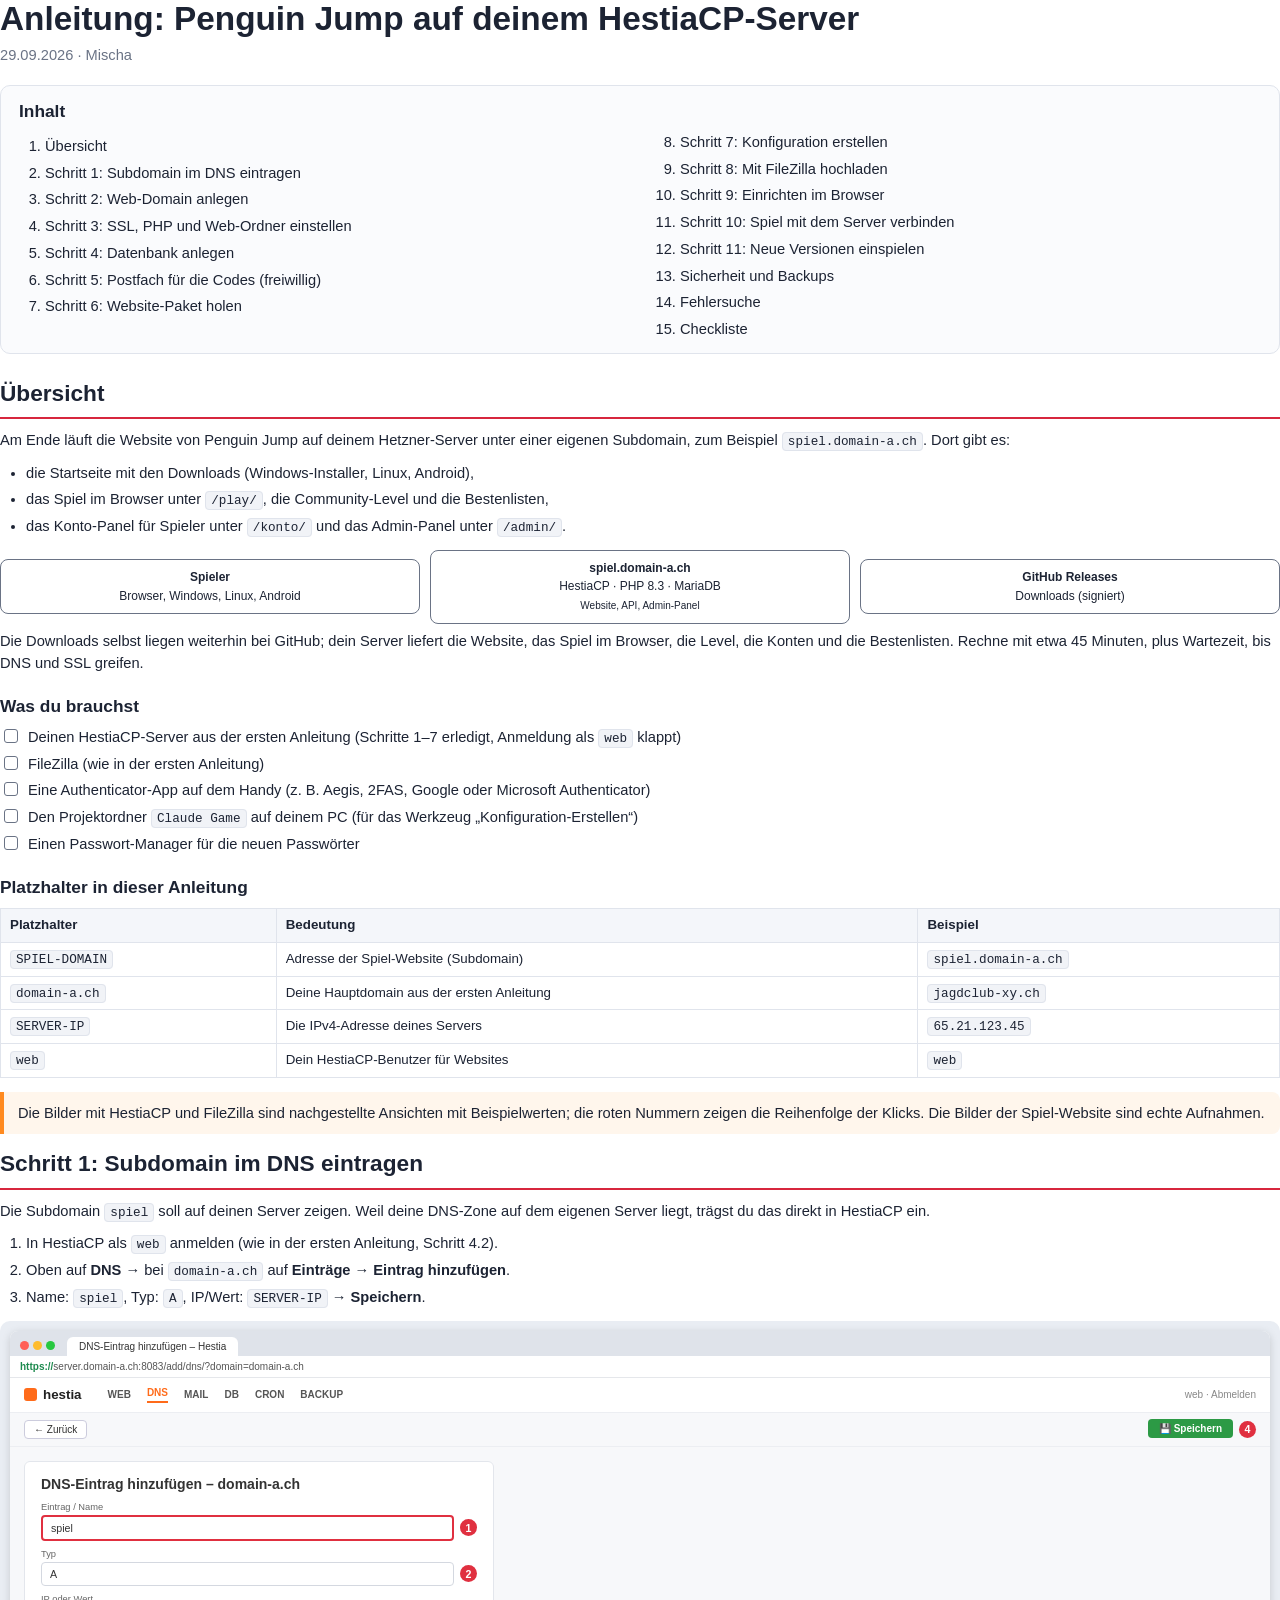
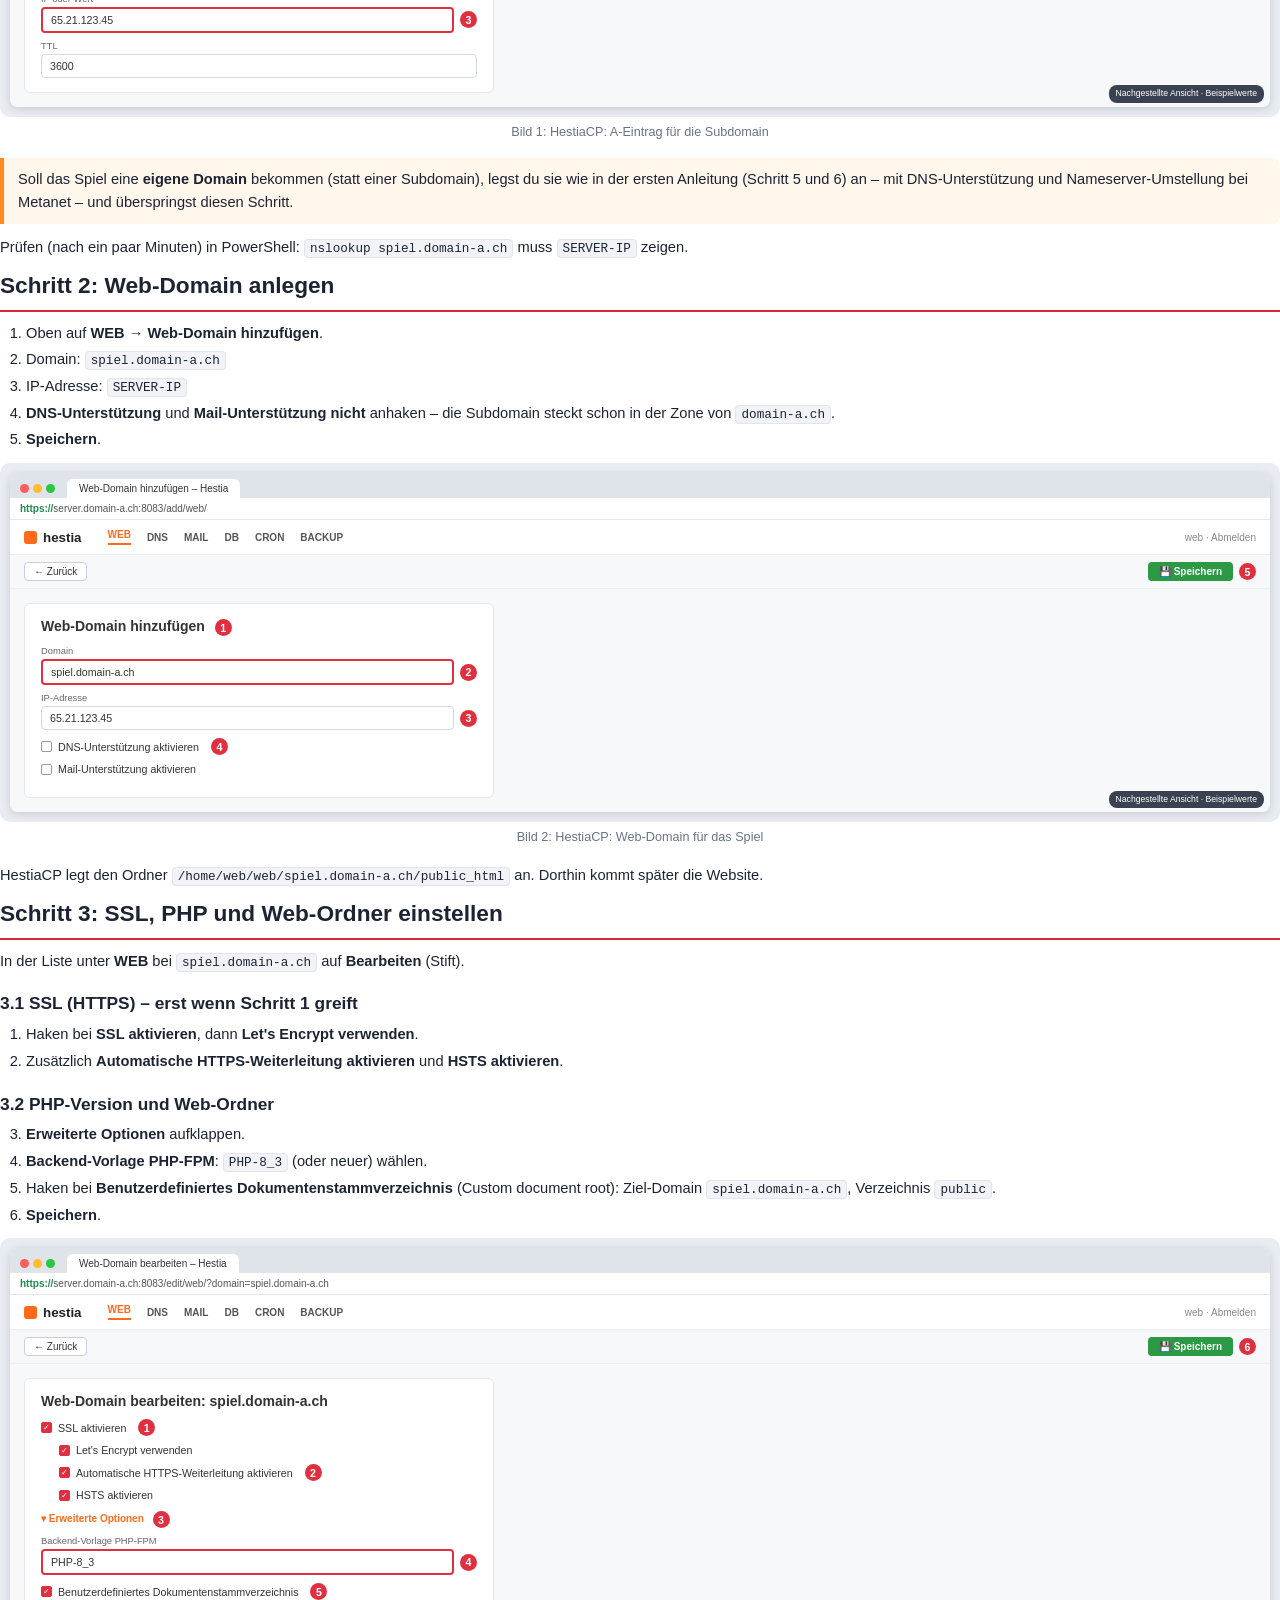
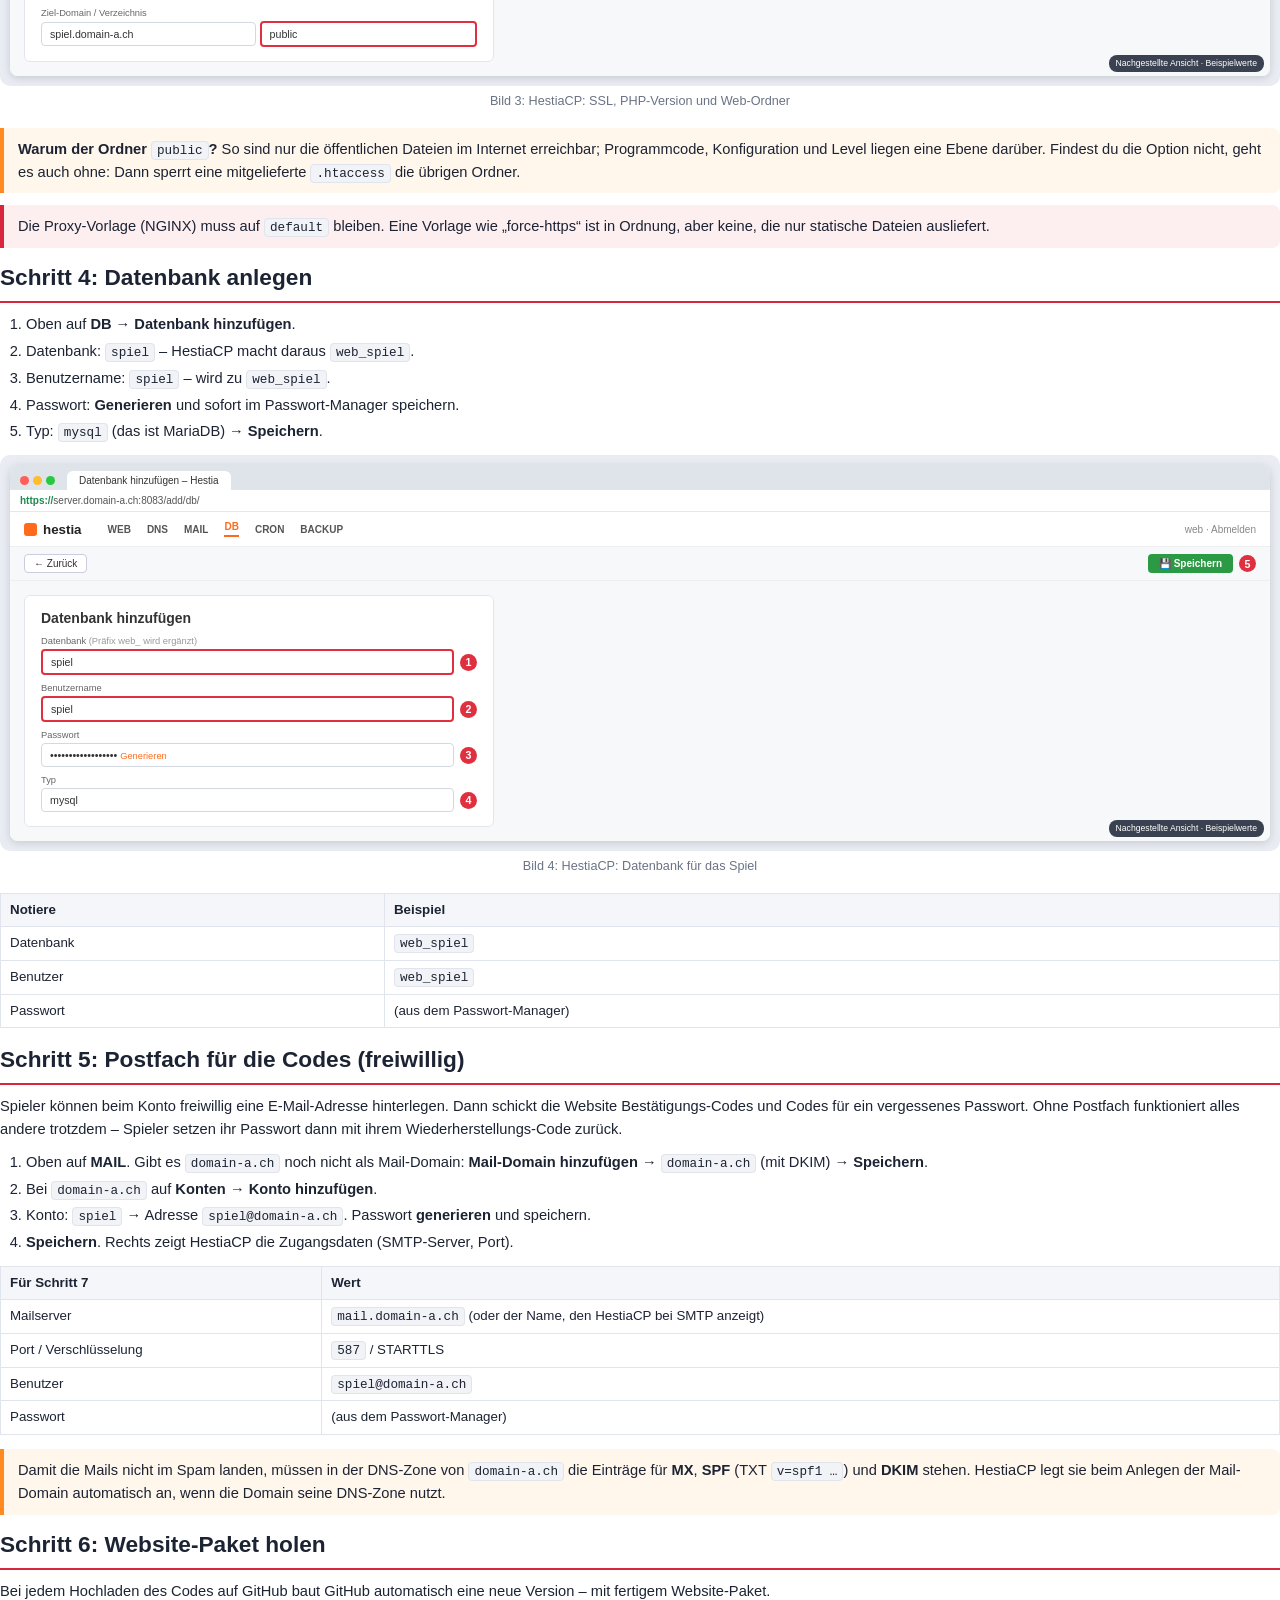
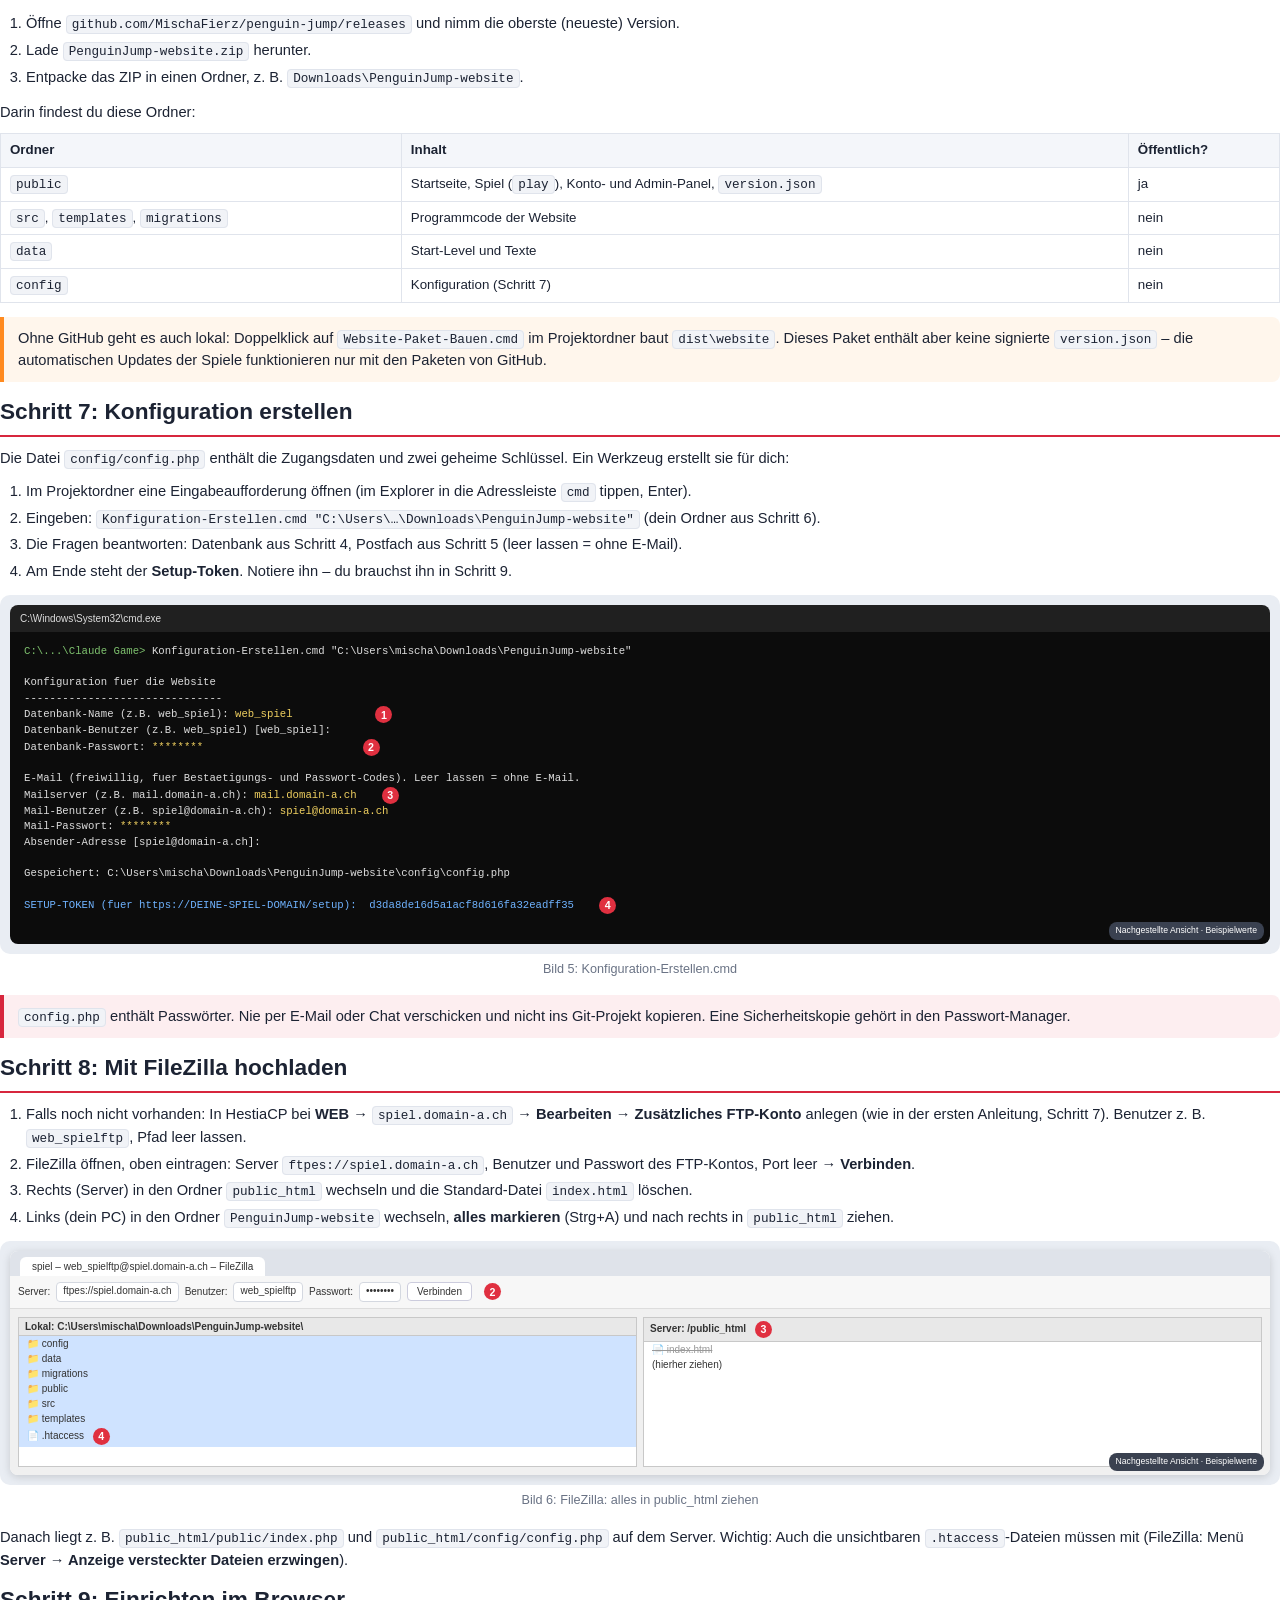
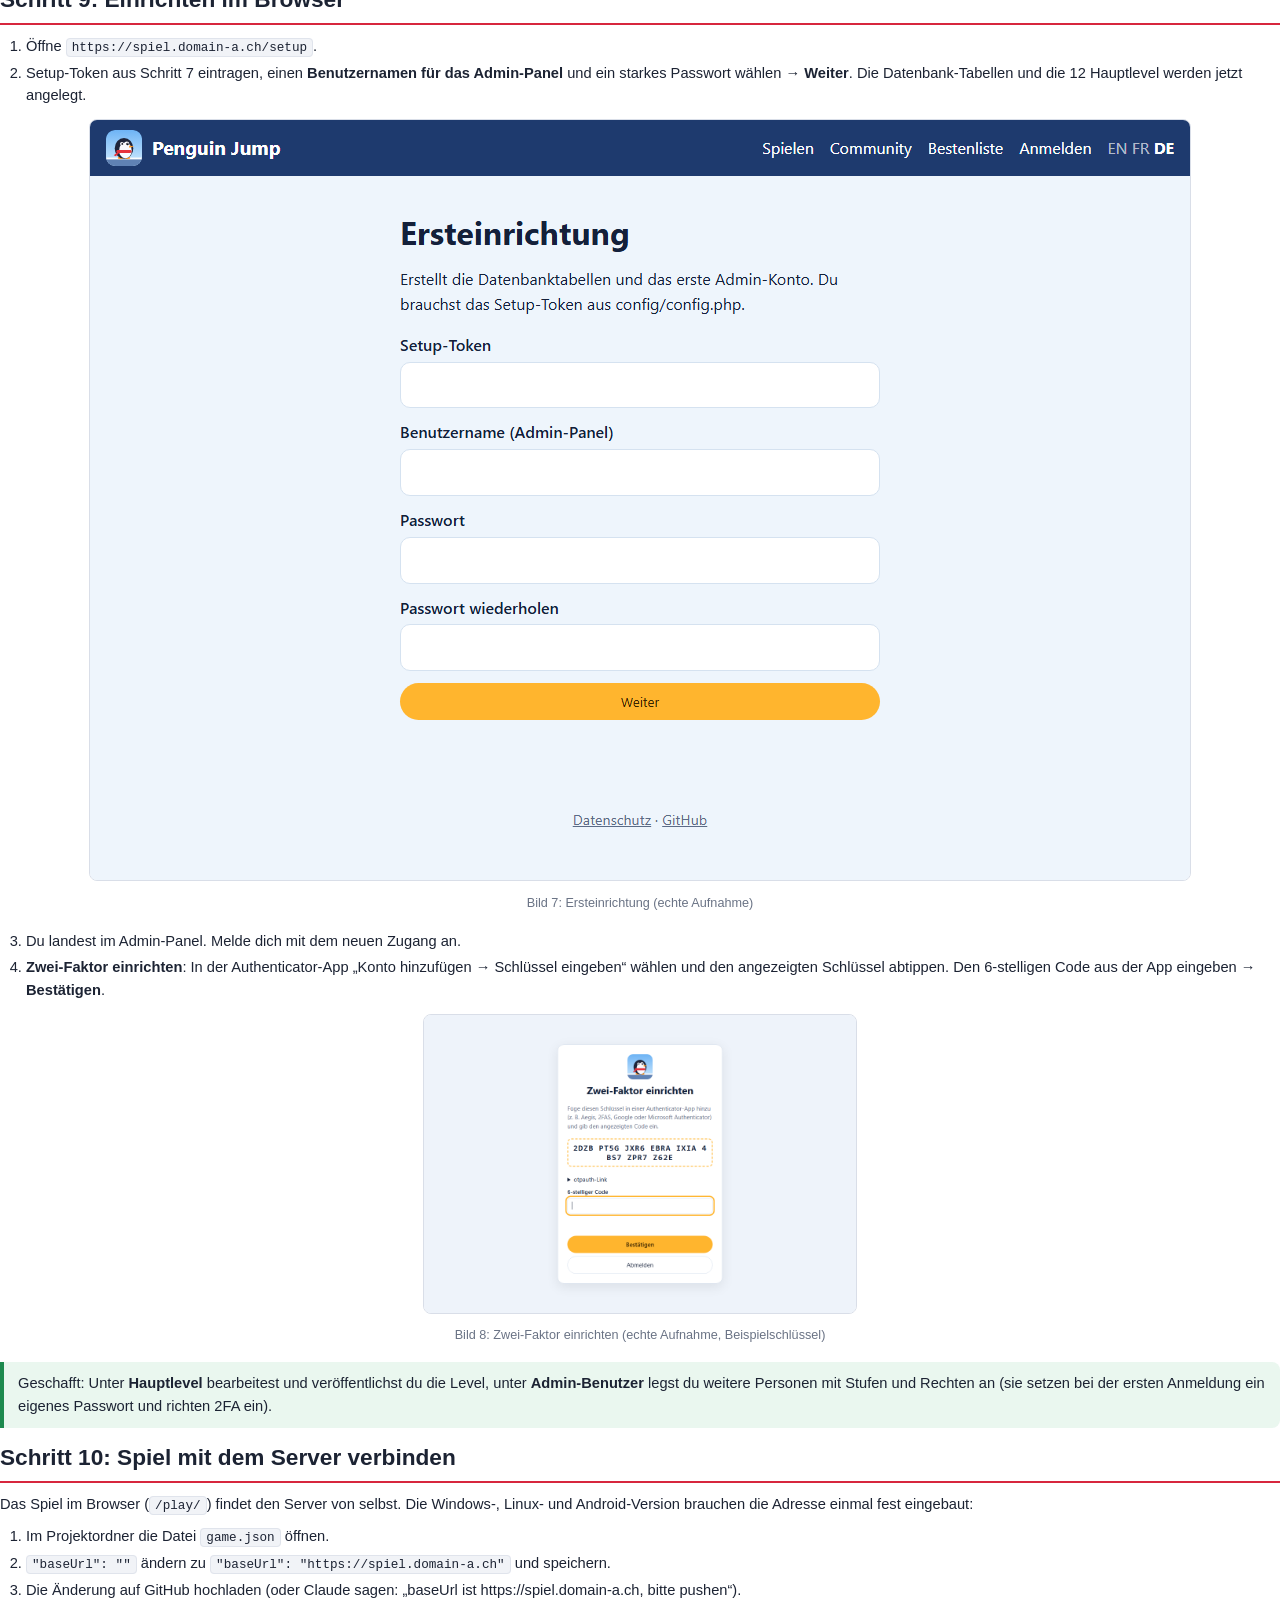
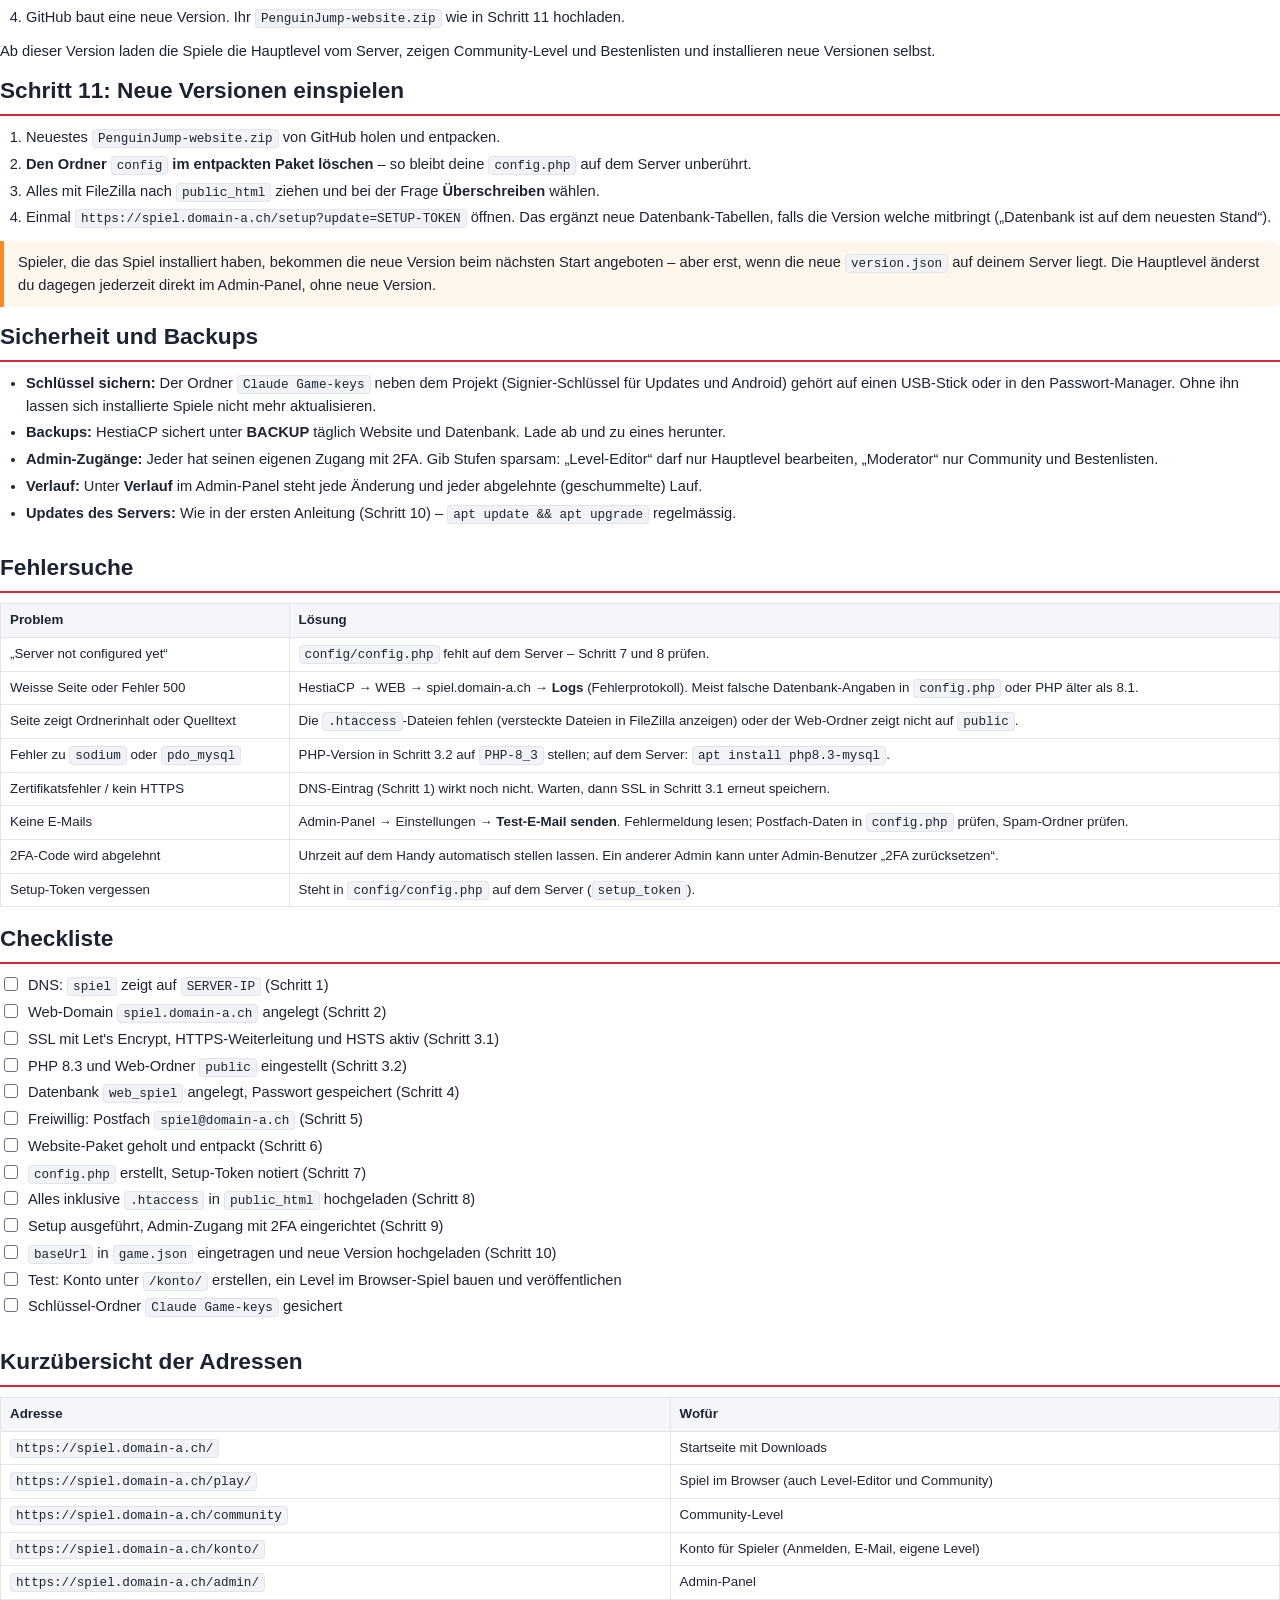
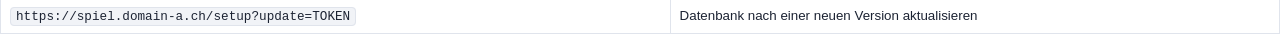
<file: docs/hosting/Anleitung-Hosting.html>
<!doctype html>
<html lang="de">
<head>
<meta charset="utf-8">
<title>Anleitung: Penguin Jump auf deinem HestiaCP-Server</title>
<style>
  @page { size: A4; margin: 18mm 17mm 20mm; }
  * { box-sizing: border-box; }
  body { font: 11pt/1.55 "Segoe UI", Arial, sans-serif; color: #1c2333; margin: 0; }
  h1 { font-size: 25pt; line-height: 1.15; margin: 0 0 6px; }
  .meta { color: #6a7385; margin-bottom: 18px; }
  h2 { font-size: 17pt; margin: 0 0 10px; padding-bottom: 6px; border-bottom: 2px solid #d7263d; page-break-after: avoid; }
  h3 { font-size: 13pt; margin: 18px 0 6px; page-break-after: avoid; }
  section.step { page-break-before: always; }
  p { margin: 6px 0 10px; }
  code { font: 9.5pt Consolas, monospace; background: #f1f3f7; border: 1px solid #e0e4ec; border-radius: 4px; padding: 1px 5px; white-space: nowrap; }
  ol, ul { margin: 6px 0 12px; padding-left: 26px; }
  li { margin: 4px 0; }
  table { width: 100%; border-collapse: collapse; margin: 8px 0 14px; font-size: 10pt; page-break-inside: avoid; }
  th, td { text-align: left; padding: 6px 9px; border: 1px solid #e0e4ec; vertical-align: top; }
  th { background: #f4f6fa; }
  .toc { border: 1px solid #e0e4ec; border-radius: 10px; padding: 12px 18px; background: #fafbfd; columns: 2; column-gap: 28px; }
  .toc h3 { margin-top: 0; column-span: all; }
  .toc ol { margin: 0; }
  .note { border-left: 4px solid #ff8a1f; background: #fff6ec; padding: 10px 14px; margin: 12px 0; border-radius: 0 8px 8px 0; page-break-inside: avoid; }
  .warn { border-left: 4px solid #d7263d; background: #fdeef0; padding: 10px 14px; margin: 12px 0; border-radius: 0 8px 8px 0; page-break-inside: avoid; }
  .ok { border-left: 4px solid #1d8a4e; background: #eaf7ef; padding: 10px 14px; margin: 12px 0; border-radius: 0 8px 8px 0; page-break-inside: avoid; }
  .check { list-style: none; padding-left: 4px; }
  .check li::before { content: ''; display: inline-block; width: 12px; height: 12px; border: 1.5px solid #6a7385; border-radius: 3px; margin-right: 10px; vertical-align: -1px; }
  figure { margin: 12px 0 16px; page-break-inside: avoid; text-align: center; }
  figcaption { color: #6a7385; font-size: 9.5pt; margin-top: 6px; }
  figure img { max-width: 100%; border: 1px solid #d9dee8; border-radius: 8px; }
  /* ---- recreated screens ---- */
  .shot { position: relative; background: #e9edf3; border-radius: 10px; padding: 10px; text-align: left; }
  .shot .tag { position: absolute; right: 16px; bottom: 14px; background: #3a4150; color: #fff; font-size: 6.5pt; padding: 2px 7px; border-radius: 8px; }
  .win { background: #fff; border-radius: 8px; overflow: hidden; box-shadow: 0 2px 8px rgba(0,0,0,.15); font: 8.5pt "Segoe UI", Arial, sans-serif; color: #333; }
  .tabbar { background: #dfe3ea; padding: 6px 10px 0; display: flex; gap: 8px; align-items: center; }
  .dots i { display: inline-block; width: 9px; height: 9px; border-radius: 50%; margin-right: 4px; }
  .dots i:nth-child(1) { background: #ff5f57; } .dots i:nth-child(2) { background: #febc2e; } .dots i:nth-child(3) { background: #28c840; }
  .tab { background: #fff; border-radius: 6px 6px 0 0; padding: 4px 12px; font-size: 7.5pt; }
  .url { background: #fff; padding: 5px 10px; border-bottom: 1px solid #e5e7eb; font-size: 7.5pt; color: #555; }
  .url b { color: #1d8a4e; font-weight: 600; }
  .hnav { display: flex; align-items: center; gap: 16px; padding: 9px 14px; border-bottom: 1px solid #eceef2; font-size: 7.5pt; font-weight: 700; color: #555; }
  .hnav .logo { display: flex; align-items: center; gap: 6px; font-size: 10pt; color: #222; margin-right: 10px; }
  .hnav .logo::before { content: ''; width: 13px; height: 13px; border-radius: 3px; background: #ff6b1a; }
  .hnav .on { color: #ff6b1a; border-bottom: 2px solid #ff6b1a; padding-bottom: 3px; }
  .hnav .right { margin-left: auto; font-weight: 400; color: #888; }
  .hbar { display: flex; justify-content: space-between; align-items: center; padding: 7px 14px; background: #f7f8fa; border-bottom: 1px solid #eceef2; }
  .hbtn { border: 1px solid #ccd; border-radius: 4px; padding: 3px 9px; font-size: 7.5pt; background: #fff; }
  .hsave { background: #2c9a45; color: #fff; border-radius: 4px; padding: 4px 11px; font-size: 7.5pt; font-weight: 600; }
  .hbody { padding: 14px; background: #f7f8fa; }
  .card { background: #fff; border: 1px solid #e3e6ec; border-radius: 6px; padding: 14px 16px; max-width: 470px; }
  .card h4 { margin: 0 0 10px; font-size: 10.5pt; }
  .fl { font-size: 7pt; color: #666; margin: 8px 0 3px; }
  .fi { border: 1px solid #d4d8e0; border-radius: 4px; padding: 5px 8px; font-size: 8pt; background: #fff; min-height: 24px; }
  .fi.hl { border: 2px solid #e03040; }
  .cb { display: flex; align-items: center; gap: 6px; margin: 8px 0; font-size: 8pt; }
  .cb > span:first-child { width: 11px; height: 11px; border: 1px solid #999; border-radius: 2px; display: inline-block; }
  .cb > span.x { background: #e03040; border-color: #e03040; }
  .cb > span.x::after { content: '✓'; color: #fff; font-size: 8px; position: relative; left: 1px; top: -3px; }
  .adv { color: #ff6b1a; font-size: 7.5pt; margin: 10px 0 4px; font-weight: 600; }
  .n { display: inline-flex; width: 17px; height: 17px; border-radius: 50%; background: #e03040; color: #fff; font: 700 8pt Arial; align-items: center; justify-content: center; margin-left: 6px; vertical-align: middle; }
  .row { display: flex; align-items: center; }
  .row .fi { flex: 1; }
  .gen { color: #ff6b1a; font-size: 7pt; margin-left: auto; }
  /* terminal */
  .term { background: #0c0c0c; color: #ddd; font: 8pt Consolas, monospace; padding: 12px 14px 30px; border-radius: 0 0 8px 8px; white-space: pre-wrap; line-height: 1.45; }
  .term .p { color: #7ec16e; } .term .y { color: #f0d060; } .term .c { color: #6fb3ff; }
  .termbar { background: #202020; color: #ddd; font-size: 7.5pt; padding: 6px 10px; border-radius: 8px 8px 0 0; }
  /* filezilla */
  .fz { display: grid; grid-template-columns: 1fr 1fr; gap: 6px; padding: 8px; background: #f0f0f0; font-size: 7.5pt; }
  .fz .pane { background: #fff; border: 1px solid #c8c8c8; min-height: 150px; }
  .fz .ph { background: #e8e8e8; padding: 3px 6px; font-weight: 600; border-bottom: 1px solid #c8c8c8; }
  .fz .it { padding: 2px 8px; }
  .fz .it.sel { background: #cfe3ff; }
  .fzq { display: flex; gap: 6px; align-items: center; padding: 6px 8px; background: #f7f7f7; border-bottom: 1px solid #ddd; font-size: 7.5pt; }
  .fzq .fi { min-height: 20px; padding: 2px 6px; font-size: 7.5pt; }
  .diagram { display: grid; grid-template-columns: repeat(3, 1fr); gap: 10px; align-items: center; text-align: center; font-size: 9pt; }
  .box { border: 1.5px solid #6a7385; border-radius: 8px; padding: 8px; background: #fff; }
  .box b { display: block; }
  .arrow { font-size: 18pt; color: #6a7385; }
  footer { display: none; }
</style>
</head>
<body>

<h1>Anleitung: Penguin Jump auf deinem HestiaCP-Server</h1>
<div class="meta">29.09.2026 · Mischa</div>

<div class="toc">
  <h3>Inhalt</h3>
  <ol>
    <li>Übersicht</li>
    <li>Schritt 1: Subdomain im DNS eintragen</li>
    <li>Schritt 2: Web-Domain anlegen</li>
    <li>Schritt 3: SSL, PHP und Web-Ordner einstellen</li>
    <li>Schritt 4: Datenbank anlegen</li>
    <li>Schritt 5: Postfach für die Codes (freiwillig)</li>
    <li>Schritt 6: Website-Paket holen</li>
    <li>Schritt 7: Konfiguration erstellen</li>
    <li>Schritt 8: Mit FileZilla hochladen</li>
    <li>Schritt 9: Einrichten im Browser</li>
    <li>Schritt 10: Spiel mit dem Server verbinden</li>
    <li>Schritt 11: Neue Versionen einspielen</li>
    <li>Sicherheit und Backups</li>
    <li>Fehlersuche</li>
    <li>Checkliste</li>
  </ol>
</div>

<h2 style="margin-top:22px">Übersicht</h2>
<p>Am Ende läuft die Website von Penguin Jump auf deinem Hetzner-Server unter einer eigenen Subdomain, zum Beispiel <code>spiel.domain-a.ch</code>. Dort gibt es:</p>
<ul>
  <li>die Startseite mit den Downloads (Windows-Installer, Linux, Android),</li>
  <li>das Spiel im Browser unter <code>/play/</code>, die Community-Level und die Bestenlisten,</li>
  <li>das Konto-Panel für Spieler unter <code>/konto/</code> und das Admin-Panel unter <code>/admin/</code>.</li>
</ul>
<div class="diagram">
  <div class="box"><b>Spieler</b>Browser, Windows, Linux, Android</div>
  <div class="box"><b>spiel.domain-a.ch</b>HestiaCP · PHP 8.3 · MariaDB<br><small>Website, API, Admin-Panel</small></div>
  <div class="box"><b>GitHub Releases</b>Downloads (signiert)</div>
</div>
<p>Die Downloads selbst liegen weiterhin bei GitHub; dein Server liefert die Website, das Spiel im Browser, die Level, die Konten und die Bestenlisten. Rechne mit etwa 45 Minuten, plus Wartezeit, bis DNS und SSL greifen.</p>

<h3>Was du brauchst</h3>
<ul class="check">
  <li>Deinen HestiaCP-Server aus der ersten Anleitung (Schritte 1–7 erledigt, Anmeldung als <code>web</code> klappt)</li>
  <li>FileZilla (wie in der ersten Anleitung)</li>
  <li>Eine Authenticator-App auf dem Handy (z. B. Aegis, 2FAS, Google oder Microsoft Authenticator)</li>
  <li>Den Projektordner <code>Claude Game</code> auf deinem PC (für das Werkzeug „Konfiguration-Erstellen“)</li>
  <li>Einen Passwort-Manager für die neuen Passwörter</li>
</ul>

<h3>Platzhalter in dieser Anleitung</h3>
<table>
  <tr><th>Platzhalter</th><th>Bedeutung</th><th>Beispiel</th></tr>
  <tr><td><code>SPIEL-DOMAIN</code></td><td>Adresse der Spiel-Website (Subdomain)</td><td><code>spiel.domain-a.ch</code></td></tr>
  <tr><td><code>domain-a.ch</code></td><td>Deine Hauptdomain aus der ersten Anleitung</td><td><code>jagdclub-xy.ch</code></td></tr>
  <tr><td><code>SERVER-IP</code></td><td>Die IPv4-Adresse deines Servers</td><td><code>65.21.123.45</code></td></tr>
  <tr><td><code>web</code></td><td>Dein HestiaCP-Benutzer für Websites</td><td><code>web</code></td></tr>
</table>
<div class="note">Die Bilder mit HestiaCP und FileZilla sind nachgestellte Ansichten mit Beispielwerten; die roten Nummern zeigen die Reihenfolge der Klicks. Die Bilder der Spiel-Website sind echte Aufnahmen.</div>

<!-- ============================================================ 1 -->
<section class="step">
<h2>Schritt 1: Subdomain im DNS eintragen</h2>
<p>Die Subdomain <code>spiel</code> soll auf deinen Server zeigen. Weil deine DNS-Zone auf dem eigenen Server liegt, trägst du das direkt in HestiaCP ein.</p>
<ol>
  <li>In HestiaCP als <code>web</code> anmelden (wie in der ersten Anleitung, Schritt 4.2).</li>
  <li>Oben auf <b>DNS</b> → bei <code>domain-a.ch</code> auf <b>Einträge</b> → <b>Eintrag hinzufügen</b>.</li>
  <li>Name: <code>spiel</code>, Typ: <code>A</code>, IP/Wert: <code>SERVER-IP</code> → <b>Speichern</b>.</li>
</ol>
<figure><div class="shot"><div class="win">
  <div class="tabbar"><span class="dots"><i></i><i></i><i></i></span><span class="tab">DNS-Eintrag hinzufügen – Hestia</span></div>
  <div class="url"><b>https://</b>server.domain-a.ch:8083/add/dns/?domain=domain-a.ch</div>
  <div class="hnav"><span class="logo">hestia</span><span>WEB</span><span class="on">DNS</span><span>MAIL</span><span>DB</span><span>CRON</span><span>BACKUP</span><span class="right">web · Abmelden</span></div>
  <div class="hbar"><span class="hbtn">← Zurück</span><span><span class="hsave">💾 Speichern</span><span class="n">4</span></span></div>
  <div class="hbody"><div class="card"><h4>DNS-Eintrag hinzufügen <span class="muted">– domain-a.ch</span></h4>
    <div class="fl">Eintrag / Name</div><div class="row"><div class="fi hl">spiel</div><span class="n">1</span></div>
    <div class="fl">Typ</div><div class="row"><div class="fi">A</div><span class="n">2</span></div>
    <div class="fl">IP oder Wert</div><div class="row"><div class="fi hl">65.21.123.45</div><span class="n">3</span></div>
    <div class="fl">TTL</div><div class="fi">3600</div>
  </div></div>
</div><span class="tag">Nachgestellte Ansicht · Beispielwerte</span></div>
<figcaption>Bild 1: HestiaCP: A-Eintrag für die Subdomain</figcaption></figure>
<div class="note">Soll das Spiel eine <b>eigene Domain</b> bekommen (statt einer Subdomain), legst du sie wie in der ersten Anleitung (Schritt 5 und 6) an – mit DNS-Unterstützung und Nameserver-Umstellung bei Metanet – und überspringst diesen Schritt.</div>
<p>Prüfen (nach ein paar Minuten) in PowerShell: <code>nslookup spiel.domain-a.ch</code> muss <code>SERVER-IP</code> zeigen.</p>
</section>

<!-- ============================================================ 2 -->
<section class="step">
<h2>Schritt 2: Web-Domain anlegen</h2>
<ol>
  <li>Oben auf <b>WEB</b> → <b>Web-Domain hinzufügen</b>.</li>
  <li>Domain: <code>spiel.domain-a.ch</code></li>
  <li>IP-Adresse: <code>SERVER-IP</code></li>
  <li><b>DNS-Unterstützung</b> und <b>Mail-Unterstützung</b> <b>nicht</b> anhaken – die Subdomain steckt schon in der Zone von <code>domain-a.ch</code>.</li>
  <li><b>Speichern</b>.</li>
</ol>
<figure><div class="shot"><div class="win">
  <div class="tabbar"><span class="dots"><i></i><i></i><i></i></span><span class="tab">Web-Domain hinzufügen – Hestia</span></div>
  <div class="url"><b>https://</b>server.domain-a.ch:8083/add/web/</div>
  <div class="hnav"><span class="logo">hestia</span><span class="on">WEB</span><span>DNS</span><span>MAIL</span><span>DB</span><span>CRON</span><span>BACKUP</span><span class="right">web · Abmelden</span></div>
  <div class="hbar"><span class="hbtn">← Zurück</span><span><span class="hsave">💾 Speichern</span><span class="n">5</span></span></div>
  <div class="hbody"><div class="card"><h4>Web-Domain hinzufügen <span class="n">1</span></h4>
    <div class="fl">Domain</div><div class="row"><div class="fi hl">spiel.domain-a.ch</div><span class="n">2</span></div>
    <div class="fl">IP-Adresse</div><div class="row"><div class="fi">65.21.123.45</div><span class="n">3</span></div>
    <div class="cb"><span></span> DNS-Unterstützung aktivieren <span class="n">4</span></div>
    <div class="cb"><span></span> Mail-Unterstützung aktivieren</div>
  </div></div>
</div><span class="tag">Nachgestellte Ansicht · Beispielwerte</span></div>
<figcaption>Bild 2: HestiaCP: Web-Domain für das Spiel</figcaption></figure>
<p>HestiaCP legt den Ordner <code>/home/web/web/spiel.domain-a.ch/public_html</code> an. Dorthin kommt später die Website.</p>
</section>

<!-- ============================================================ 3 -->
<section class="step">
<h2>Schritt 3: SSL, PHP und Web-Ordner einstellen</h2>
<p>In der Liste unter <b>WEB</b> bei <code>spiel.domain-a.ch</code> auf <b>Bearbeiten</b> (Stift).</p>
<h3>3.1 SSL (HTTPS) – erst wenn Schritt 1 greift</h3>
<ol>
  <li>Haken bei <b>SSL aktivieren</b>, dann <b>Let's Encrypt verwenden</b>.</li>
  <li>Zusätzlich <b>Automatische HTTPS-Weiterleitung aktivieren</b> und <b>HSTS aktivieren</b>.</li>
</ol>
<h3>3.2 PHP-Version und Web-Ordner</h3>
<ol start="3">
  <li><b>Erweiterte Optionen</b> aufklappen.</li>
  <li><b>Backend-Vorlage PHP-FPM</b>: <code>PHP-8_3</code> (oder neuer) wählen.</li>
  <li>Haken bei <b>Benutzerdefiniertes Dokumentenstammverzeichnis</b> (Custom document root): Ziel-Domain <code>spiel.domain-a.ch</code>, Verzeichnis <code>public</code>.</li>
  <li><b>Speichern</b>.</li>
</ol>
<figure><div class="shot"><div class="win">
  <div class="tabbar"><span class="dots"><i></i><i></i><i></i></span><span class="tab">Web-Domain bearbeiten – Hestia</span></div>
  <div class="url"><b>https://</b>server.domain-a.ch:8083/edit/web/?domain=spiel.domain-a.ch</div>
  <div class="hnav"><span class="logo">hestia</span><span class="on">WEB</span><span>DNS</span><span>MAIL</span><span>DB</span><span>CRON</span><span>BACKUP</span><span class="right">web · Abmelden</span></div>
  <div class="hbar"><span class="hbtn">← Zurück</span><span><span class="hsave">💾 Speichern</span><span class="n">6</span></span></div>
  <div class="hbody"><div class="card"><h4>Web-Domain bearbeiten: spiel.domain-a.ch</h4>
    <div class="cb"><span class="x"></span> SSL aktivieren <span class="n">1</span></div>
    <div class="cb" style="margin-left:18px"><span class="x"></span> Let's Encrypt verwenden</div>
    <div class="cb" style="margin-left:18px"><span class="x"></span> Automatische HTTPS-Weiterleitung aktivieren <span class="n">2</span></div>
    <div class="cb" style="margin-left:18px"><span class="x"></span> HSTS aktivieren</div>
    <div class="adv">▾ Erweiterte Optionen <span class="n">3</span></div>
    <div class="fl">Backend-Vorlage PHP-FPM</div><div class="row"><div class="fi hl">PHP-8_3</div><span class="n">4</span></div>
    <div class="cb"><span class="x"></span> Benutzerdefiniertes Dokumentenstammverzeichnis <span class="n">5</span></div>
    <div class="fl">Ziel-Domain / Verzeichnis</div><div class="row"><div class="fi">spiel.domain-a.ch</div>&nbsp;<div class="fi hl">public</div></div>
  </div></div>
</div><span class="tag">Nachgestellte Ansicht · Beispielwerte</span></div>
<figcaption>Bild 3: HestiaCP: SSL, PHP-Version und Web-Ordner</figcaption></figure>
<div class="note"><b>Warum der Ordner <code>public</code>?</b> So sind nur die öffentlichen Dateien im Internet erreichbar; Programmcode, Konfiguration und Level liegen eine Ebene darüber. Findest du die Option nicht, geht es auch ohne: Dann sperrt eine mitgelieferte <code>.htaccess</code> die übrigen Ordner.</div>
<div class="warn">Die Proxy-Vorlage (NGINX) muss auf <code>default</code> bleiben. Eine Vorlage wie „force-https“ ist in Ordnung, aber keine, die nur statische Dateien ausliefert.</div>
</section>

<!-- ============================================================ 4 -->
<section class="step">
<h2>Schritt 4: Datenbank anlegen</h2>
<ol>
  <li>Oben auf <b>DB</b> → <b>Datenbank hinzufügen</b>.</li>
  <li>Datenbank: <code>spiel</code> – HestiaCP macht daraus <code>web_spiel</code>.</li>
  <li>Benutzername: <code>spiel</code> – wird zu <code>web_spiel</code>.</li>
  <li>Passwort: <b>Generieren</b> und sofort im Passwort-Manager speichern.</li>
  <li>Typ: <code>mysql</code> (das ist MariaDB) → <b>Speichern</b>.</li>
</ol>
<figure><div class="shot"><div class="win">
  <div class="tabbar"><span class="dots"><i></i><i></i><i></i></span><span class="tab">Datenbank hinzufügen – Hestia</span></div>
  <div class="url"><b>https://</b>server.domain-a.ch:8083/add/db/</div>
  <div class="hnav"><span class="logo">hestia</span><span>WEB</span><span>DNS</span><span>MAIL</span><span class="on">DB</span><span>CRON</span><span>BACKUP</span><span class="right">web · Abmelden</span></div>
  <div class="hbar"><span class="hbtn">← Zurück</span><span><span class="hsave">💾 Speichern</span><span class="n">5</span></span></div>
  <div class="hbody"><div class="card"><h4>Datenbank hinzufügen</h4>
    <div class="fl">Datenbank <span style="color:#999">(Präfix web_ wird ergänzt)</span></div><div class="row"><div class="fi hl">spiel</div><span class="n">1</span></div>
    <div class="fl">Benutzername</div><div class="row"><div class="fi hl">spiel</div><span class="n">2</span></div>
    <div class="fl">Passwort</div><div class="row"><div class="fi">•••••••••••••••••• <span class="gen">Generieren</span></div><span class="n">3</span></div>
    <div class="fl">Typ</div><div class="row"><div class="fi">mysql</div><span class="n">4</span></div>
  </div></div>
</div><span class="tag">Nachgestellte Ansicht · Beispielwerte</span></div>
<figcaption>Bild 4: HestiaCP: Datenbank für das Spiel</figcaption></figure>
<table>
  <tr><th>Notiere</th><th>Beispiel</th></tr>
  <tr><td>Datenbank</td><td><code>web_spiel</code></td></tr>
  <tr><td>Benutzer</td><td><code>web_spiel</code></td></tr>
  <tr><td>Passwort</td><td>(aus dem Passwort-Manager)</td></tr>
</table>
</section>

<!-- ============================================================ 5 -->
<section class="step">
<h2>Schritt 5: Postfach für die Codes (freiwillig)</h2>
<p>Spieler können beim Konto freiwillig eine E-Mail-Adresse hinterlegen. Dann schickt die Website Bestätigungs-Codes und Codes für ein vergessenes Passwort. Ohne Postfach funktioniert alles andere trotzdem – Spieler setzen ihr Passwort dann mit ihrem Wiederherstellungs-Code zurück.</p>
<ol>
  <li>Oben auf <b>MAIL</b>. Gibt es <code>domain-a.ch</code> noch nicht als Mail-Domain: <b>Mail-Domain hinzufügen</b> → <code>domain-a.ch</code> (mit DKIM) → <b>Speichern</b>.</li>
  <li>Bei <code>domain-a.ch</code> auf <b>Konten</b> → <b>Konto hinzufügen</b>.</li>
  <li>Konto: <code>spiel</code> → Adresse <code>spiel@domain-a.ch</code>. Passwort <b>generieren</b> und speichern.</li>
  <li><b>Speichern</b>. Rechts zeigt HestiaCP die Zugangsdaten (SMTP-Server, Port).</li>
</ol>
<table>
  <tr><th>Für Schritt 7</th><th>Wert</th></tr>
  <tr><td>Mailserver</td><td><code>mail.domain-a.ch</code> (oder der Name, den HestiaCP bei SMTP anzeigt)</td></tr>
  <tr><td>Port / Verschlüsselung</td><td><code>587</code> / STARTTLS</td></tr>
  <tr><td>Benutzer</td><td><code>spiel@domain-a.ch</code></td></tr>
  <tr><td>Passwort</td><td>(aus dem Passwort-Manager)</td></tr>
</table>
<div class="note">Damit die Mails nicht im Spam landen, müssen in der DNS-Zone von <code>domain-a.ch</code> die Einträge für <b>MX</b>, <b>SPF</b> (TXT <code>v=spf1 …</code>) und <b>DKIM</b> stehen. HestiaCP legt sie beim Anlegen der Mail-Domain automatisch an, wenn die Domain seine DNS-Zone nutzt.</div>
</section>

<!-- ============================================================ 6 -->
<section class="step">
<h2>Schritt 6: Website-Paket holen</h2>
<p>Bei jedem Hochladen des Codes auf GitHub baut GitHub automatisch eine neue Version – mit fertigem Website-Paket.</p>
<ol>
  <li>Öffne <code>github.com/MischaFierz/penguin-jump/releases</code> und nimm die oberste (neueste) Version.</li>
  <li>Lade <code>PenguinJump-website.zip</code> herunter.</li>
  <li>Entpacke das ZIP in einen Ordner, z. B. <code>Downloads\PenguinJump-website</code>.</li>
</ol>
<p>Darin findest du diese Ordner:</p>
<table>
  <tr><th>Ordner</th><th>Inhalt</th><th>Öffentlich?</th></tr>
  <tr><td><code>public</code></td><td>Startseite, Spiel (<code>play</code>), Konto- und Admin-Panel, <code>version.json</code></td><td>ja</td></tr>
  <tr><td><code>src</code>, <code>templates</code>, <code>migrations</code></td><td>Programmcode der Website</td><td>nein</td></tr>
  <tr><td><code>data</code></td><td>Start-Level und Texte</td><td>nein</td></tr>
  <tr><td><code>config</code></td><td>Konfiguration (Schritt 7)</td><td>nein</td></tr>
</table>
<div class="note">Ohne GitHub geht es auch lokal: Doppelklick auf <code>Website-Paket-Bauen.cmd</code> im Projektordner baut <code>dist\website</code>. Dieses Paket enthält aber keine signierte <code>version.json</code> – die automatischen Updates der Spiele funktionieren nur mit den Paketen von GitHub.</div>
</section>

<!-- ============================================================ 7 -->
<section class="step">
<h2>Schritt 7: Konfiguration erstellen</h2>
<p>Die Datei <code>config/config.php</code> enthält die Zugangsdaten und zwei geheime Schlüssel. Ein Werkzeug erstellt sie für dich:</p>
<ol>
  <li>Im Projektordner eine Eingabeaufforderung öffnen (im Explorer in die Adressleiste <code>cmd</code> tippen, Enter).</li>
  <li>Eingeben: <code>Konfiguration-Erstellen.cmd "C:\Users\…\Downloads\PenguinJump-website"</code> (dein Ordner aus Schritt 6).</li>
  <li>Die Fragen beantworten: Datenbank aus Schritt 4, Postfach aus Schritt 5 (leer lassen = ohne E-Mail).</li>
  <li>Am Ende steht der <b>Setup-Token</b>. Notiere ihn – du brauchst ihn in Schritt 9.</li>
</ol>
<figure><div class="shot"><div class="termbar">C:\Windows\System32\cmd.exe</div><div class="term"><span class="p">C:\...\Claude Game&gt;</span> Konfiguration-Erstellen.cmd "C:\Users\mischa\Downloads\PenguinJump-website"

Konfiguration fuer die Website
-------------------------------
Datenbank-Name (z.B. web_spiel): <span class="y">web_spiel</span>            <span class="n">1</span>
Datenbank-Benutzer (z.B. web_spiel) [web_spiel]:
Datenbank-Passwort: <span class="y">********</span>                        <span class="n">2</span>

E-Mail (freiwillig, fuer Bestaetigungs- und Passwort-Codes). Leer lassen = ohne E-Mail.
Mailserver (z.B. mail.domain-a.ch): <span class="y">mail.domain-a.ch</span>   <span class="n">3</span>
Mail-Benutzer (z.B. spiel@domain-a.ch): <span class="y">spiel@domain-a.ch</span>
Mail-Passwort: <span class="y">********</span>
Absender-Adresse [spiel@domain-a.ch]:

Gespeichert: C:\Users\mischa\Downloads\PenguinJump-website\config\config.php

<span class="c">SETUP-TOKEN (fuer https://DEINE-SPIEL-DOMAIN/setup):  d3da8de16d5a1acf8d616fa32eadff35</span>   <span class="n">4</span></div><span class="tag">Nachgestellte Ansicht · Beispielwerte</span></div>
<figcaption>Bild 5: Konfiguration-Erstellen.cmd</figcaption></figure>
<div class="warn"><code>config.php</code> enthält Passwörter. Nie per E-Mail oder Chat verschicken und nicht ins Git-Projekt kopieren. Eine Sicherheitskopie gehört in den Passwort-Manager.</div>
</section>

<!-- ============================================================ 8 -->
<section class="step">
<h2>Schritt 8: Mit FileZilla hochladen</h2>
<ol>
  <li>Falls noch nicht vorhanden: In HestiaCP bei <b>WEB</b> → <code>spiel.domain-a.ch</code> → <b>Bearbeiten</b> → <b>Zusätzliches FTP-Konto</b> anlegen (wie in der ersten Anleitung, Schritt 7). Benutzer z. B. <code>web_spielftp</code>, Pfad leer lassen.</li>
  <li>FileZilla öffnen, oben eintragen: Server <code>ftpes://spiel.domain-a.ch</code>, Benutzer und Passwort des FTP-Kontos, Port leer → <b>Verbinden</b>.</li>
  <li>Rechts (Server) in den Ordner <code>public_html</code> wechseln und die Standard-Datei <code>index.html</code> löschen.</li>
  <li>Links (dein PC) in den Ordner <code>PenguinJump-website</code> wechseln, <b>alles markieren</b> (Strg+A) und nach rechts in <code>public_html</code> ziehen.</li>
</ol>
<figure><div class="shot"><div class="win">
  <div class="tabbar"><span class="tab">spiel – web_spielftp@spiel.domain-a.ch – FileZilla</span></div>
  <div class="fzq">Server: <div class="fi">ftpes://spiel.domain-a.ch</div> Benutzer: <div class="fi">web_spielftp</div> Passwort: <div class="fi">••••••••</div><span class="hbtn">Verbinden</span><span class="n">2</span></div>
  <div class="fz">
    <div class="pane"><div class="ph">Lokal: C:\Users\mischa\Downloads\PenguinJump-website\</div>
      <div class="it sel">📁 config</div><div class="it sel">📁 data</div><div class="it sel">📁 migrations</div><div class="it sel">📁 public</div><div class="it sel">📁 src</div><div class="it sel">📁 templates</div><div class="it sel">📄 .htaccess <span class="n">4</span></div></div>
    <div class="pane"><div class="ph">Server: /public_html <span class="n">3</span></div>
      <div class="it" style="text-decoration:line-through;color:#999">📄 index.html</div><div class="it">(hierher ziehen)</div></div>
  </div>
</div><span class="tag">Nachgestellte Ansicht · Beispielwerte</span></div>
<figcaption>Bild 6: FileZilla: alles in public_html ziehen</figcaption></figure>
<p>Danach liegt z. B. <code>public_html/public/index.php</code> und <code>public_html/config/config.php</code> auf dem Server. Wichtig: Auch die unsichtbaren <code>.htaccess</code>-Dateien müssen mit (FileZilla: Menü <b>Server → Anzeige versteckter Dateien erzwingen</b>).</p>
</section>

<!-- ============================================================ 9 -->
<section class="step">
<h2>Schritt 9: Einrichten im Browser</h2>
<ol>
  <li>Öffne <code>https://spiel.domain-a.ch/setup</code>.</li>
  <li>Setup-Token aus Schritt 7 eintragen, einen <b>Benutzernamen für das Admin-Panel</b> und ein starkes Passwort wählen → <b>Weiter</b>. Die Datenbank-Tabellen und die 12 Hauptlevel werden jetzt angelegt.</li>
</ol>
<figure><img src="img/setup.png" alt=""><figcaption>Bild 7: Ersteinrichtung (echte Aufnahme)</figcaption></figure>
<ol start="3">
  <li>Du landest im Admin-Panel. Melde dich mit dem neuen Zugang an.</li>
  <li><b>Zwei-Faktor einrichten</b>: In der Authenticator-App „Konto hinzufügen → Schlüssel eingeben“ wählen und den angezeigten Schlüssel abtippen. Den 6-stelligen Code aus der App eingeben → <b>Bestätigen</b>.</li>
</ol>
<figure><img src="img/admin-2fa.png" alt="" style="max-height:300px"><figcaption>Bild 8: Zwei-Faktor einrichten (echte Aufnahme, Beispielschlüssel)</figcaption></figure>
<div class="ok">Geschafft: Unter <b>Hauptlevel</b> bearbeitest und veröffentlichst du die Level, unter <b>Admin-Benutzer</b> legst du weitere Personen mit Stufen und Rechten an (sie setzen bei der ersten Anmeldung ein eigenes Passwort und richten 2FA ein).</div>
</section>

<!-- ============================================================ 10 -->
<section class="step">
<h2>Schritt 10: Spiel mit dem Server verbinden</h2>
<p>Das Spiel im Browser (<code>/play/</code>) findet den Server von selbst. Die Windows-, Linux- und Android-Version brauchen die Adresse einmal fest eingebaut:</p>
<ol>
  <li>Im Projektordner die Datei <code>game.json</code> öffnen.</li>
  <li><code>"baseUrl": ""</code> ändern zu <code>"baseUrl": "https://spiel.domain-a.ch"</code> und speichern.</li>
  <li>Die Änderung auf GitHub hochladen (oder Claude sagen: „baseUrl ist https://spiel.domain-a.ch, bitte pushen“).</li>
  <li>GitHub baut eine neue Version. Ihr <code>PenguinJump-website.zip</code> wie in Schritt 11 hochladen.</li>
</ol>
<p>Ab dieser Version laden die Spiele die Hauptlevel vom Server, zeigen Community-Level und Bestenlisten und installieren neue Versionen selbst.</p>
</section>

<!-- ============================================================ 11 -->
<section class="step">
<h2>Schritt 11: Neue Versionen einspielen</h2>
<ol>
  <li>Neuestes <code>PenguinJump-website.zip</code> von GitHub holen und entpacken.</li>
  <li><b>Den Ordner <code>config</code> im entpackten Paket löschen</b> – so bleibt deine <code>config.php</code> auf dem Server unberührt.</li>
  <li>Alles mit FileZilla nach <code>public_html</code> ziehen und bei der Frage <b>Überschreiben</b> wählen.</li>
  <li>Einmal <code>https://spiel.domain-a.ch/setup?update=SETUP-TOKEN</code> öffnen. Das ergänzt neue Datenbank-Tabellen, falls die Version welche mitbringt („Datenbank ist auf dem neuesten Stand“).</li>
</ol>
<div class="note">Spieler, die das Spiel installiert haben, bekommen die neue Version beim nächsten Start angeboten – aber erst, wenn die neue <code>version.json</code> auf deinem Server liegt. Die Hauptlevel änderst du dagegen jederzeit direkt im Admin-Panel, ohne neue Version.</div>
</section>

<!-- ============================================================ 12 -->
<section class="step">
<h2>Sicherheit und Backups</h2>
<ul>
  <li><b>Schlüssel sichern:</b> Der Ordner <code>Claude Game-keys</code> neben dem Projekt (Signier-Schlüssel für Updates und Android) gehört auf einen USB-Stick oder in den Passwort-Manager. Ohne ihn lassen sich installierte Spiele nicht mehr aktualisieren.</li>
  <li><b>Backups:</b> HestiaCP sichert unter <b>BACKUP</b> täglich Website und Datenbank. Lade ab und zu eines herunter.</li>
  <li><b>Admin-Zugänge:</b> Jeder hat seinen eigenen Zugang mit 2FA. Gib Stufen sparsam: „Level-Editor“ darf nur Hauptlevel bearbeiten, „Moderator“ nur Community und Bestenlisten.</li>
  <li><b>Verlauf:</b> Unter <b>Verlauf</b> im Admin-Panel steht jede Änderung und jeder abgelehnte (geschummelte) Lauf.</li>
  <li><b>Updates des Servers:</b> Wie in der ersten Anleitung (Schritt 10) – <code>apt update &amp;&amp; apt upgrade</code> regelmässig.</li>
</ul>
<h2 style="margin-top:26px">Fehlersuche</h2>
<table>
  <tr><th>Problem</th><th>Lösung</th></tr>
  <tr><td>„Server not configured yet“</td><td><code>config/config.php</code> fehlt auf dem Server – Schritt 7 und 8 prüfen.</td></tr>
  <tr><td>Weisse Seite oder Fehler 500</td><td>HestiaCP → WEB → spiel.domain-a.ch → <b>Logs</b> (Fehlerprotokoll). Meist falsche Datenbank-Angaben in <code>config.php</code> oder PHP älter als 8.1.</td></tr>
  <tr><td>Seite zeigt Ordnerinhalt oder Quelltext</td><td>Die <code>.htaccess</code>-Dateien fehlen (versteckte Dateien in FileZilla anzeigen) oder der Web-Ordner zeigt nicht auf <code>public</code>.</td></tr>
  <tr><td>Fehler zu <code>sodium</code> oder <code>pdo_mysql</code></td><td>PHP-Version in Schritt 3.2 auf <code>PHP-8_3</code> stellen; auf dem Server: <code>apt install php8.3-mysql</code>.</td></tr>
  <tr><td>Zertifikatsfehler / kein HTTPS</td><td>DNS-Eintrag (Schritt 1) wirkt noch nicht. Warten, dann SSL in Schritt 3.1 erneut speichern.</td></tr>
  <tr><td>Keine E-Mails</td><td>Admin-Panel → Einstellungen → <b>Test-E-Mail senden</b>. Fehlermeldung lesen; Postfach-Daten in <code>config.php</code> prüfen, Spam-Ordner prüfen.</td></tr>
  <tr><td>2FA-Code wird abgelehnt</td><td>Uhrzeit auf dem Handy automatisch stellen lassen. Ein anderer Admin kann unter Admin-Benutzer „2FA zurücksetzen“.</td></tr>
  <tr><td>Setup-Token vergessen</td><td>Steht in <code>config/config.php</code> auf dem Server (<code>setup_token</code>).</td></tr>
</table>
</section>

<section class="step">
<h2>Checkliste</h2>
<ul class="check">
  <li>DNS: <code>spiel</code> zeigt auf <code>SERVER-IP</code> (Schritt 1)</li>
  <li>Web-Domain <code>spiel.domain-a.ch</code> angelegt (Schritt 2)</li>
  <li>SSL mit Let's Encrypt, HTTPS-Weiterleitung und HSTS aktiv (Schritt 3.1)</li>
  <li>PHP 8.3 und Web-Ordner <code>public</code> eingestellt (Schritt 3.2)</li>
  <li>Datenbank <code>web_spiel</code> angelegt, Passwort gespeichert (Schritt 4)</li>
  <li>Freiwillig: Postfach <code>spiel@domain-a.ch</code> (Schritt 5)</li>
  <li>Website-Paket geholt und entpackt (Schritt 6)</li>
  <li><code>config.php</code> erstellt, Setup-Token notiert (Schritt 7)</li>
  <li>Alles inklusive <code>.htaccess</code> in <code>public_html</code> hochgeladen (Schritt 8)</li>
  <li>Setup ausgeführt, Admin-Zugang mit 2FA eingerichtet (Schritt 9)</li>
  <li><code>baseUrl</code> in <code>game.json</code> eingetragen und neue Version hochgeladen (Schritt 10)</li>
  <li>Test: Konto unter <code>/konto/</code> erstellen, ein Level im Browser-Spiel bauen und veröffentlichen</li>
  <li>Schlüssel-Ordner <code>Claude Game-keys</code> gesichert</li>
</ul>
<h2 style="margin-top:26px">Kurzübersicht der Adressen</h2>
<table>
  <tr><th>Adresse</th><th>Wofür</th></tr>
  <tr><td><code>https://spiel.domain-a.ch/</code></td><td>Startseite mit Downloads</td></tr>
  <tr><td><code>https://spiel.domain-a.ch/play/</code></td><td>Spiel im Browser (auch Level-Editor und Community)</td></tr>
  <tr><td><code>https://spiel.domain-a.ch/community</code></td><td>Community-Level</td></tr>
  <tr><td><code>https://spiel.domain-a.ch/konto/</code></td><td>Konto für Spieler (Anmelden, E-Mail, eigene Level)</td></tr>
  <tr><td><code>https://spiel.domain-a.ch/admin/</code></td><td>Admin-Panel</td></tr>
  <tr><td><code>https://spiel.domain-a.ch/setup?update=TOKEN</code></td><td>Datenbank nach einer neuen Version aktualisieren</td></tr>
</table>
</section>

</body>
</html>
</file>
